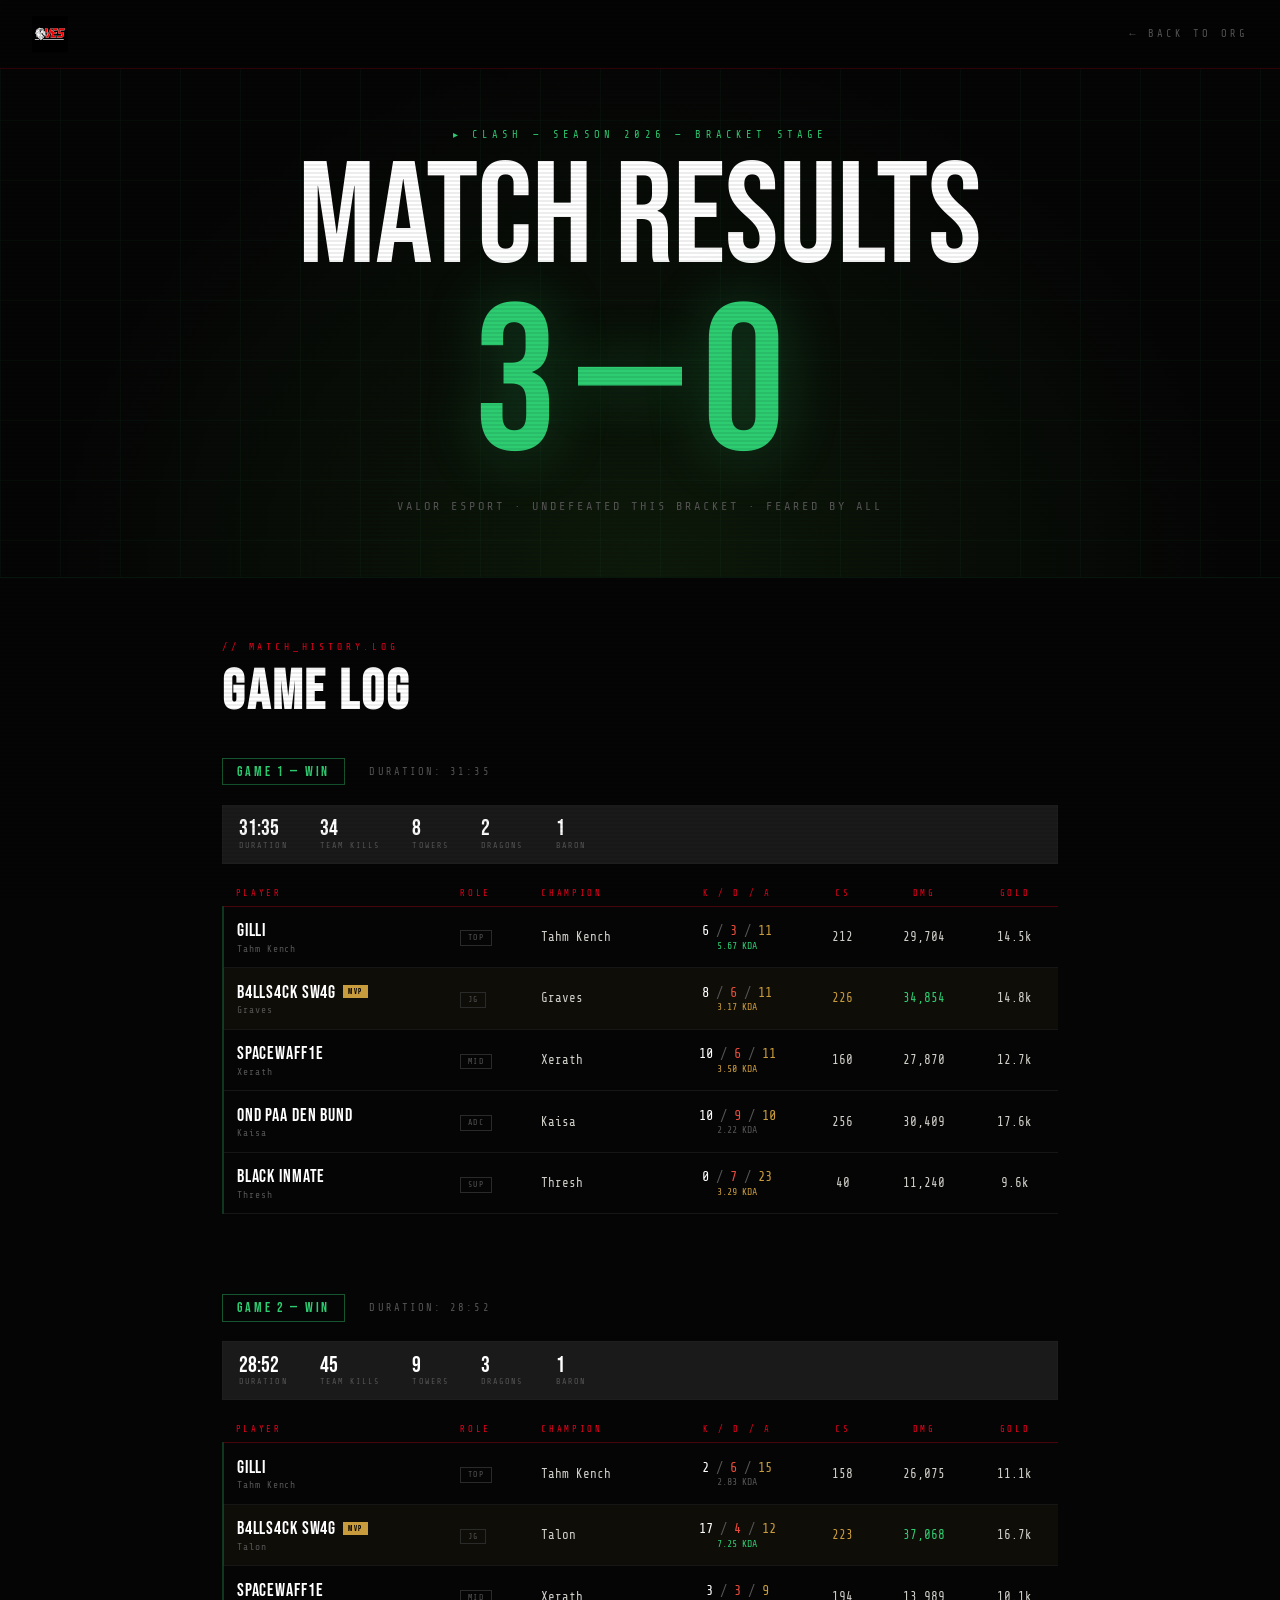
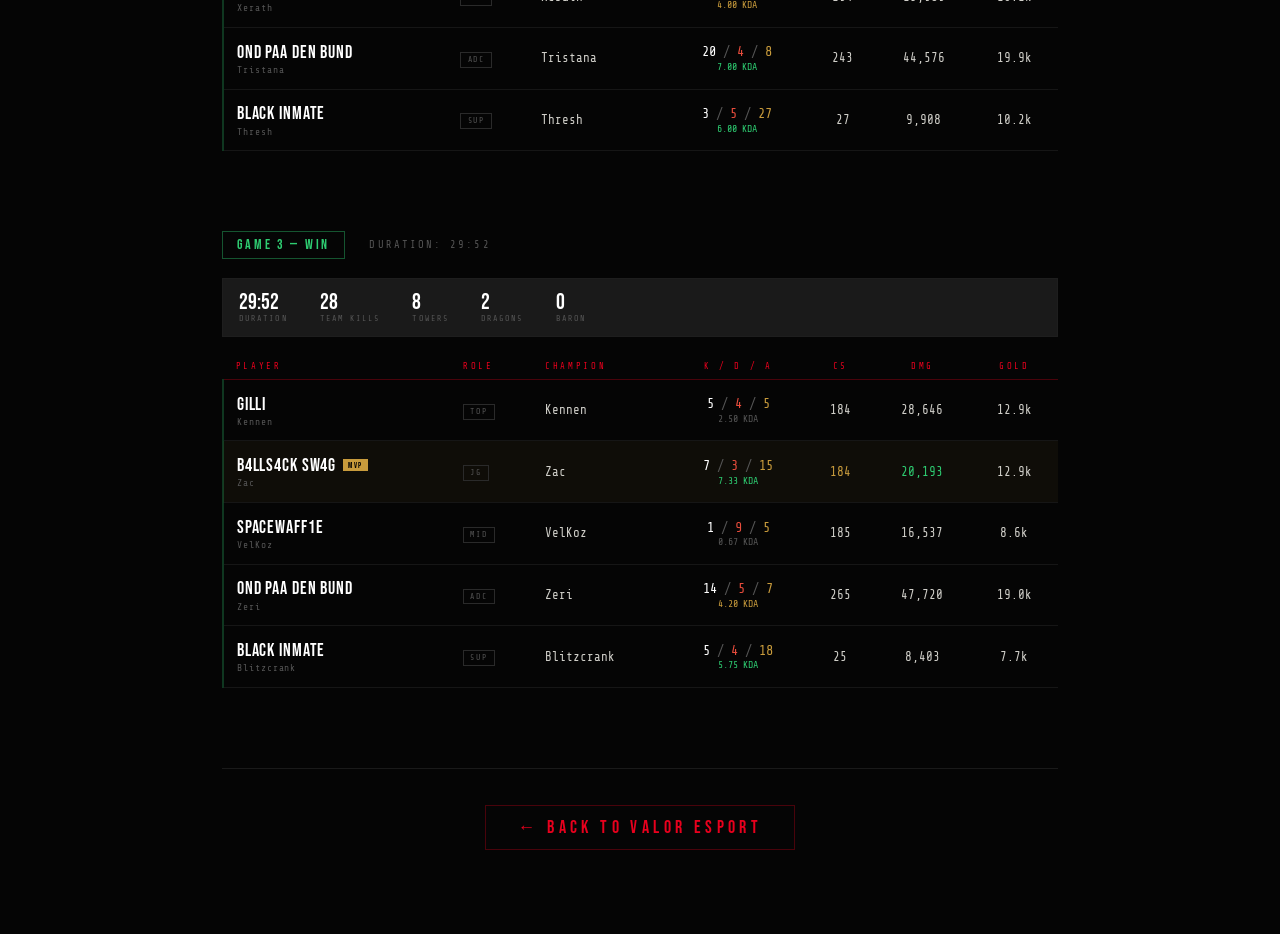
<file: clash1.html>
<!DOCTYPE html>
<html lang="en">
<head>
  <meta charset="UTF-8" />
  <meta name="viewport" content="width=device-width, initial-scale=1.0" />
  <title>VES — MATCH RESULTS</title>
  <link href="https://fonts.googleapis.com/css2?family=Bebas+Neue&family=Share+Tech+Mono&display=swap" rel="stylesheet" />
  <style>
    :root {
      --red: #e8001d;
      --gold: #c89b3c;
      --darker: #050505;
      --grey: #1a1a1a;
      --text: #d0cfc9;
      --dim: #555;
      --win-bright: #2ecc71;
      --loss-bright: #e74c3c;
    }

    * { margin: 0; padding: 0; box-sizing: border-box; }
    html { scroll-behavior: smooth; }

    body {
      background: var(--darker);
      color: var(--text);
      font-family: 'Share Tech Mono', monospace;
      overflow-x: hidden;
      cursor: crosshair;
    }

    body::after {
      content: '';
      position: fixed;
      inset: 0;
      background: repeating-linear-gradient(0deg, transparent, transparent 2px, rgba(0,0,0,0.07) 2px, rgba(0,0,0,0.07) 4px);
      pointer-events: none;
      z-index: 9999;
    }

    nav {
      position: fixed;
      top: 0; left: 0; right: 0;
      z-index: 100;
      display: flex;
      justify-content: space-between;
      align-items: center;
      padding: 1rem 2rem;
      background: rgba(5,5,5,0.9);
      backdrop-filter: blur(10px);
      border-bottom: 1px solid rgba(232,0,29,0.2);
    }

    .nav-brand {
      font-family: 'Bebas Neue', sans-serif;
      font-size: 1.4rem;
      letter-spacing: 0.15em;
      color: var(--red);
      text-decoration: none;
      display: flex;
      align-items: center;
    }

    .nav-brand img { height: 36px; width: auto; display: block; }

    .nav-back {
      font-size: 0.65rem;
      letter-spacing: 0.3em;
      text-transform: uppercase;
      color: var(--dim);
      text-decoration: none;
      transition: color 0.2s;
    }
    .nav-back:hover { color: var(--red); }

    .results-hero {
      padding: 8rem 2rem 4rem;
      text-align: center;
      background: radial-gradient(ellipse at 50% 100%, #0d1a0a 0%, #050505 65%);
      border-bottom: 1px solid rgba(46,204,113,0.1);
      position: relative;
      overflow: hidden;
    }

    .results-hero::before {
      content: '';
      position: absolute;
      inset: 0;
      background-image:
        linear-gradient(rgba(46,204,113,0.04) 1px, transparent 1px),
        linear-gradient(90deg, rgba(46,204,113,0.04) 1px, transparent 1px);
      background-size: 60px 60px;
    }

    .hero-event  { font-size: 0.65rem; letter-spacing: 0.4em; color: var(--win-bright); margin-bottom: 0.8rem; position: relative; }
    .hero-title  { font-family: 'Bebas Neue', sans-serif; font-size: clamp(4rem, 12vw, 9rem); line-height: 0.9; color: #fff; position: relative; }
    .hero-score  { font-family: 'Bebas Neue', sans-serif; font-size: clamp(5rem, 18vw, 13rem); line-height: 1; color: var(--win-bright); text-shadow: 0 0 60px rgba(46,204,113,0.3); letter-spacing: 0.1em; position: relative; }
    .hero-sub    { font-size: 0.75rem; letter-spacing: 0.25em; color: var(--dim); margin-top: 0.5rem; position: relative; }

    .page { max-width: 900px; margin: 0 auto; padding: 4rem 2rem 6rem; }

    .section-label { font-size: 0.6rem; letter-spacing: 0.4em; color: var(--red); text-transform: uppercase; margin-bottom: 0.4rem; }
    .section-title { font-family: 'Bebas Neue', sans-serif; font-size: clamp(2rem, 5vw, 3.5rem); color: #fff; letter-spacing: 0.05em; margin-bottom: 2rem; }

    /* ── GAME BLOCK (rendered by component) ── */
    .game-block { margin-bottom: 5rem; }

    .game-header { display: flex; align-items: center; gap: 1.5rem; margin-bottom: 1.2rem; flex-wrap: wrap; }

    .game-badge {
      font-family: 'Bebas Neue', sans-serif;
      font-size: 0.85rem;
      letter-spacing: 0.2em;
      padding: 0.3rem 0.9rem;
      border: 1px solid rgba(46,204,113,0.4);
      color: var(--win-bright);
    }

    .game-meta { font-size: 0.65rem; letter-spacing: 0.2em; color: var(--dim); }

    .summary-bar {
      display: flex;
      gap: 2rem;
      flex-wrap: wrap;
      margin-bottom: 1rem;
      padding: 0.8rem 1rem;
      border: 1px solid #1e1e1e;
      background: var(--grey);
    }

    .sbar-item { display: flex; flex-direction: column; }
    .sbar-val { font-family: 'Bebas Neue', sans-serif; font-size: 1.4rem; color: #fff; line-height: 1; }
    .sbar-key { font-size: 0.52rem; letter-spacing: 0.25em; color: var(--dim); text-transform: uppercase; }

    .scoreboard { width: 100%; border-collapse: collapse; font-size: 0.78rem; }
    .scoreboard thead tr { border-bottom: 1px solid rgba(232,0,29,0.3); }
    .scoreboard th {
      font-size: 0.55rem; letter-spacing: 0.3em; color: var(--red);
      text-transform: uppercase; padding: 0.5rem 0.8rem;
      text-align: left; font-weight: normal; white-space: nowrap;
    }
    .scoreboard th.center, .scoreboard td.center { text-align: center; }
    .scoreboard td { padding: 0.85rem 0.8rem; border-bottom: 1px solid #161616; vertical-align: middle; }
    .scoreboard tbody tr:hover td { background: #141414; }

    .player-cell { display: flex; flex-direction: column; gap: 0.15rem; }
    .player-ign  { font-family: 'Bebas Neue', sans-serif; font-size: 1.1rem; letter-spacing: 0.05em; color: #fff; }
    .player-champ { font-size: 0.6rem; color: var(--dim); letter-spacing: 0.1em; }

    .role-tag { font-size: 0.5rem; letter-spacing: 0.2em; color: var(--dim); border: 1px solid #2a2a2a; padding: 0.15rem 0.4rem; text-transform: uppercase; }

    .kda-display { display: flex; flex-direction: column; align-items: center; gap: 0.1rem; }
    .kda-nums { font-size: 0.85rem; }
    .kda-nums .k { color: #fff; }
    .kda-nums .sep { color: var(--dim); }
    .kda-nums .d { color: var(--loss-bright); }
    .kda-nums .a { color: var(--gold); }
    .kda-ratio { font-size: 0.62rem; color: var(--dim); }
    .kda-ratio.perfect { color: var(--win-bright); }
    .kda-ratio.great   { color: var(--gold); }

    .stat-val { color: var(--text); }
    .stat-val.highlight { color: var(--gold); }
    .stat-val.mvp-val   { color: var(--win-bright); }

    .mvp-row td { background: rgba(200,155,60,0.05) !important; }
    .mvp-badge { font-size: 0.48rem; letter-spacing: 0.2em; background: var(--gold); color: #000; padding: 0.12rem 0.35rem; vertical-align: middle; margin-left: 0.4rem; }

    .row-win { border-left: 2px solid rgba(46,204,113,0.25); }

    .back-cta { text-align: center; margin-top: 4rem; padding-top: 3rem; border-top: 1px solid #1a1a1a; }
    .back-link {
      font-family: 'Bebas Neue', sans-serif; font-size: 1.1rem; letter-spacing: 0.25em;
      color: var(--red); text-decoration: none; border: 1px solid rgba(232,0,29,0.3);
      padding: 0.7rem 2rem; transition: background 0.2s, color 0.2s;
    }
    .back-link:hover { background: var(--red); color: #fff; }

    @media (max-width: 600px) {
      .scoreboard th, .scoreboard td { padding: 0.5rem 0.4rem; }
      .hide-mobile { display: none; }
    }
  </style>
</head>
<body>

<nav>
  <a href="index.html" class="nav-brand"><img src="logo.png" /></a>
  <a href="index.html" class="nav-back">← Back to org</a>
</nav>

<div class="results-hero">
  <p class="hero-event">▸ CLASH — SEASON 2026 — BRACKET STAGE</p>
  <div class="hero-title">MATCH RESULTS</div>
  <div class="hero-score">3—0</div>
  <p class="hero-sub">VALOR ESPORT · UNDEFEATED THIS BRACKET · FEARED BY ALL</p>
</div>

<div class="page">
  <p class="section-label">// match_history.log</p>
  <h2 class="section-title">GAME LOG</h2>

  <!--
  ╔══════════════════════════════════════════════════════════════╗
  ║  HOW TO ADD A GAME                                           ║
  ║                                                              ║
  ║  Copy one <clash-game> tag below and paste it here.         ║
  ║  Fill in:                                                    ║
  ║    num      — Game number (1, 2, 3...)                       ║
  ║    result   — WIN or LOSS                                    ║
  ║    duration — e.g. 31:35                                     ║
  ║    kills / towers / dragons / baron — team summary stats     ║
  ║    players  — JSON array, one object per player:             ║
  ║      name, role, champ, k, d, a, cs, dmg, gold, mvp (bool)  ║
  ╚══════════════════════════════════════════════════════════════╝
  -->

  <clash-game
    num="1" result="WIN" duration="31:35"
    kills="34" towers="8" dragons="2" baron="1"
    players='[
      { "name": "Gilli",           "role": "Top", "champ": "Tahm Kench", "k": 6,  "d": 3, "a": 11, "cs": 212, "dmg": "29,704", "gold": "14.5k" },
      { "name": "B4LLS4CK SW4G",   "role": "JG",  "champ": "Graves",     "k": 8,  "d": 6, "a": 11, "cs": 226, "dmg": "34,854", "gold": "14.8k", "mvp": true },
      { "name": "Spacewaff1e",     "role": "Mid", "champ": "Xerath",     "k": 10, "d": 6, "a": 11, "cs": 160, "dmg": "27,870", "gold": "12.7k" },
      { "name": "ond paa den bund","role": "ADC", "champ": "Kaisa",      "k": 10, "d": 9, "a": 10, "cs": 256, "dmg": "30,409", "gold": "17.6k" },
      { "name": "Black Inmate",    "role": "Sup", "champ": "Thresh",     "k": 0,  "d": 7, "a": 23, "cs": 40,  "dmg": "11,240", "gold": "9.6k"  }
    ]'>
  </clash-game>

  <clash-game
    num="2" result="WIN" duration="28:52"
    kills="45" towers="9" dragons="3" baron="1"
    players='[
      { "name": "Gilli",           "role": "Top", "champ": "Tahm Kench", "k": 2,  "d": 6, "a": 15, "cs": 158, "dmg": "26,075", "gold": "11.1k" },
      { "name": "B4LLS4CK SW4G",   "role": "JG",  "champ": "Talon",     "k": 17, "d": 4, "a": 12, "cs": 223, "dmg": "37,068", "gold": "16.7k", "mvp": true },
      { "name": "Spacewaff1e",     "role": "Mid", "champ": "Xerath",     "k": 3,  "d": 3, "a": 9,  "cs": 194, "dmg": "13,989", "gold": "10.1k" },
      { "name": "ond paa den bund","role": "ADC", "champ": "Tristana",   "k": 20, "d": 4, "a": 8,  "cs": 243, "dmg": "44,576", "gold": "19.9k" },
      { "name": "Black Inmate",    "role": "Sup", "champ": "Thresh",     "k": 3,  "d": 5, "a": 27, "cs": 27,  "dmg": "9,908",  "gold": "10.2k" }
    ]'>
  </clash-game>

  <clash-game
    num="3" result="WIN" duration="29:52"
    kills="28" towers="8" dragons="2" baron="0"
    players='[
      { "name": "Gilli",           "role": "Top", "champ": "Kennen",     "k": 5,  "d": 4, "a": 5,  "cs": 184, "dmg": "28,646", "gold": "12.9k" },
      { "name": "B4LLS4CK SW4G",   "role": "JG",  "champ": "Zac",       "k": 7,  "d": 3, "a": 15, "cs": 184, "dmg": "20,193", "gold": "12.9k", "mvp": true },
      { "name": "Spacewaff1e",     "role": "Mid", "champ": "VelKoz",    "k": 1,  "d": 9, "a": 5,  "cs": 185, "dmg": "16,537", "gold": "8.6k"  },
      { "name": "ond paa den bund","role": "ADC", "champ": "Zeri",       "k": 14, "d": 5, "a": 7,  "cs": 265, "dmg": "47,720", "gold": "19.0k" },
      { "name": "Black Inmate",    "role": "Sup", "champ": "Blitzcrank", "k": 5,  "d": 4, "a": 18, "cs": 25,  "dmg": "8,403",  "gold": "7.7k"  }
    ]'>
  </clash-game>

  <div class="back-cta">
    <a href="index.html#tournaments" class="back-link">← BACK TO VALOR ESPORT</a>
  </div>
</div>

<script>
  function calcKDA(k, d, a) {
    if (d === 0) return { text: 'Perfect KDA', cls: 'perfect' };
    const ratio = (k + a) / d;
    return {
      text: ratio.toFixed(2) + ' KDA',
      cls:  ratio >= 5 ? 'perfect' : ratio >= 3 ? 'great' : ''
    };
  }

  class ClashGame extends HTMLElement {
    connectedCallback() {
      const num      = this.getAttribute('num');
      const result   = this.getAttribute('result') || 'WIN';
      const duration = this.getAttribute('duration');
      const kills    = this.getAttribute('kills');
      const towers   = this.getAttribute('towers');
      const dragons  = this.getAttribute('dragons');
      const baron    = this.getAttribute('baron');
      const players  = JSON.parse(this.getAttribute('players') || '[]');

      const isWin = result.toUpperCase() === 'WIN';

      const summaryItems = [
        { val: duration, key: 'Duration' },
        { val: kills,    key: 'Team kills' },
        { val: towers,   key: 'Towers' },
        { val: dragons,  key: 'Dragons' },
        { val: baron,    key: 'Baron' },
      ];

      const rows = players.map(p => {
        const kda = calcKDA(p.k, p.d, p.a);
        return `
          <tr class="row-win${p.mvp ? ' mvp-row' : ''}">
            <td>
              <div class="player-cell">
                <span class="player-ign">${p.name}${p.mvp ? '<span class="mvp-badge">MVP</span>' : ''}</span>
                <span class="player-champ">${p.champ}</span>
              </div>
            </td>
            <td class="hide-mobile"><span class="role-tag">${p.role}</span></td>
            <td class="stat-val">${p.champ}</td>
            <td class="center">
              <div class="kda-display">
                <span class="kda-nums">
                  <span class="k">${p.k}</span><span class="sep"> / </span><span class="d">${p.d}</span><span class="sep"> / </span><span class="a">${p.a}</span>
                </span>
                <span class="kda-ratio ${kda.cls}">${kda.text}</span>
              </div>
            </td>
            <td class="center hide-mobile"><span class="stat-val${p.mvp ? ' highlight' : ''}">${p.cs}</span></td>
            <td class="center hide-mobile"><span class="stat-val${p.mvp ? ' mvp-val' : ''}">${p.dmg}</span></td>
            <td class="center hide-mobile"><span class="stat-val">${p.gold}</span></td>
          </tr>`;
      }).join('');

      this.innerHTML = `
        <div class="game-block">
          <div class="game-header">
            <span class="game-badge">GAME ${num} — ${result}</span>
            <div class="game-meta">DURATION: ${duration}</div>
          </div>
          <div class="summary-bar">
            ${summaryItems.map(i => `
              <div class="sbar-item">
                <span class="sbar-val">${i.val}</span>
                <span class="sbar-key">${i.key}</span>
              </div>`).join('')}
          </div>
          <table class="scoreboard">
            <thead><tr>
              <th>Player</th>
              <th class="hide-mobile">Role</th>
              <th>Champion</th>
              <th class="center">K / D / A</th>
              <th class="center hide-mobile">CS</th>
              <th class="center hide-mobile">Dmg</th>
              <th class="center hide-mobile">Gold</th>
            </tr></thead>
            <tbody>${rows}</tbody>
          </table>
        </div>`;
    }
  }

  customElements.define('clash-game', ClashGame);
</script>

</body>
</html>
</file>
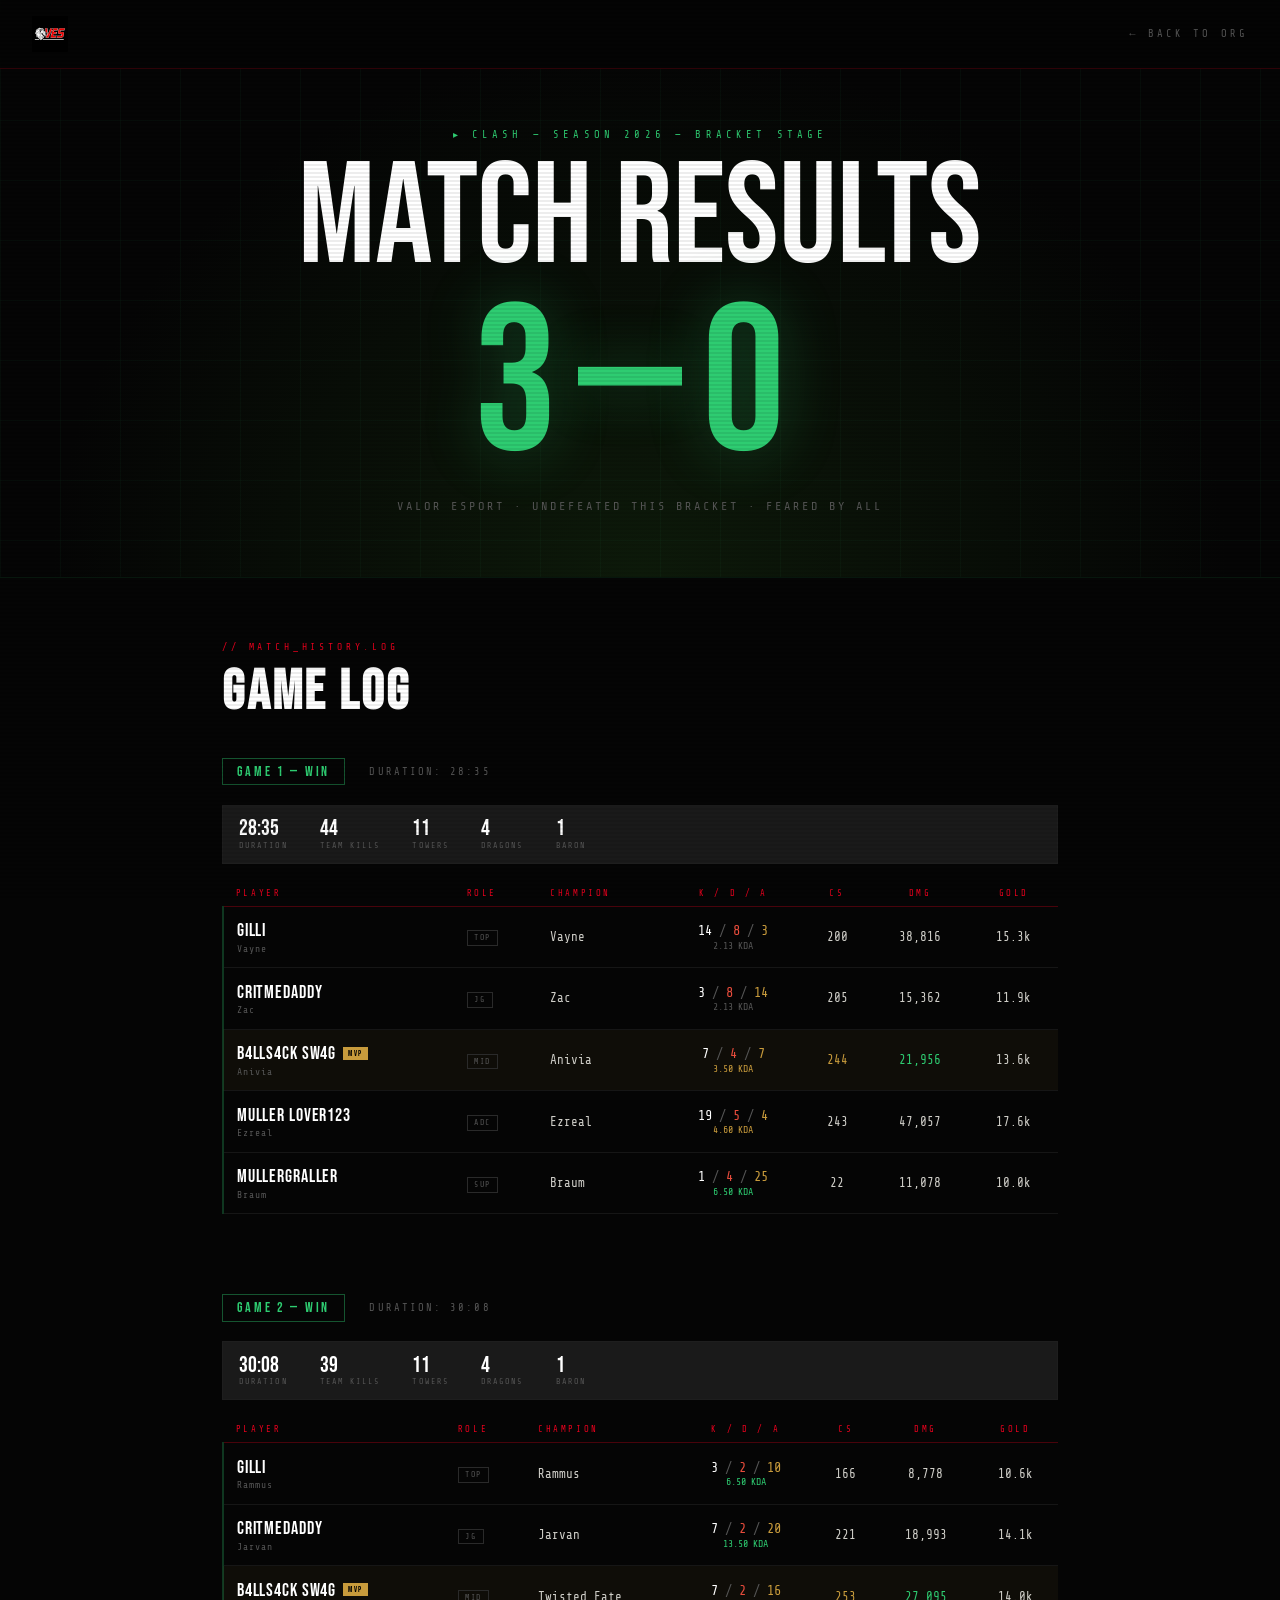
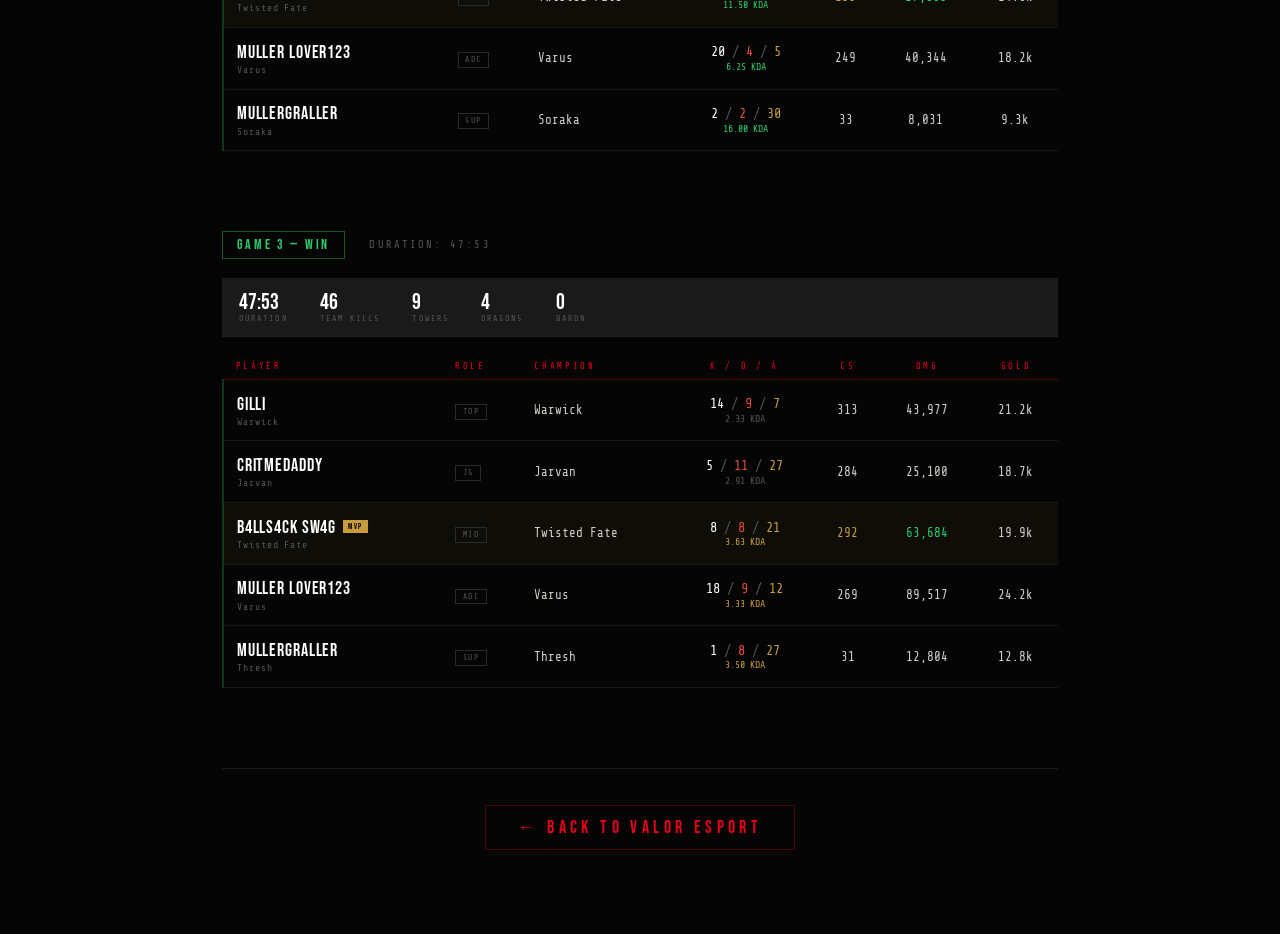
<file: clash2.html>
<!DOCTYPE html>
<html lang="en">
<head>
  <meta charset="UTF-8" />
  <meta name="viewport" content="width=device-width, initial-scale=1.0" />
  <title>VES — MATCH RESULTS</title>
  <link href="https://fonts.googleapis.com/css2?family=Bebas+Neue&family=Share+Tech+Mono&display=swap" rel="stylesheet" />
  <link href="clash.css" rel="stylesheet"/>
</head>
<body>

<nav>
  <a href="index.html" class="nav-brand"><img src="logo.png" /></a>
  <a href="index.html" class="nav-back">← Back to org</a>
</nav>

<div class="results-hero">
  <p class="hero-event">▸ CLASH — SEASON 2026 — BRACKET STAGE</p>
  <div class="hero-title">MATCH RESULTS</div>
  <div class="hero-score">3—0</div>
  <p class="hero-sub">VALOR ESPORT · UNDEFEATED THIS BRACKET · FEARED BY ALL</p>
</div>

<div class="page">
  <p class="section-label">// match_history.log</p>
  <h2 class="section-title">GAME LOG</h2>

  <!--
  ╔══════════════════════════════════════════════════════════════╗
  ║  HOW TO ADD A GAME                                           ║
  ║                                                              ║
  ║  Copy one <clash-game> tag below and paste it here.         ║
  ║  Fill in:                                                    ║
  ║    num      — Game number (1, 2, 3...)                       ║
  ║    result   — WIN or LOSS                                    ║
  ║    duration — e.g. 31:35                                     ║
  ║    kills / towers / dragons / baron — team summary stats     ║
  ║    players  — JSON array, one object per player:             ║
  ║      name, role, champ, k, d, a, cs, dmg, gold, mvp (bool)  ║
  ╚══════════════════════════════════════════════════════════════╝
  -->

  <clash-game
    num="1" result="WIN" duration="28:35"
    kills="44" towers="11" dragons="4" baron="1"
    players='[
      { "name": "Gilli",           "role": "Top", "champ": "Vayne", "k": 14,  "d": 8, "a": 3, "cs": 200, "dmg": "38,816", "gold": "15.3k" },
      { "name": "CritMeDaddy",   "role": "JG",  "champ": "Zac",     "k": 3,  "d": 8, "a": 14, "cs": 205, "dmg": "15,362", "gold": "11.9k" },
      { "name": "B4LLS4CK SW4G",     "role": "Mid", "champ": "Anivia",     "k": 7, "d": 4, "a": 7, "cs": 244, "dmg": "21,956", "gold": "13.6k", "mvp": true },
      { "name": "MULLER LOVER123","role": "ADC", "champ": "Ezreal",      "k": 19, "d": 5, "a": 4, "cs": 243, "dmg": "47,057", "gold": "17.6k" },
      { "name": "MullerGraller",    "role": "Sup", "champ": "Braum",     "k": 1,  "d": 4, "a": 25, "cs": 22,  "dmg": "11,078", "gold": "10.0k"  }
    ]'>
  </clash-game>

  <clash-game
    num="2" result="WIN" duration="30:08"
    kills="39" towers="11" dragons="4" baron="1"
    players='[
      { "name": "Gilli",           "role": "Top", "champ": "Rammus", "k": 3,  "d": 2, "a": 10, "cs": 166, "dmg": "8,778", "gold": "10.6k" },
      { "name": "CritMeDaddy",   "role": "JG",  "champ": "Jarvan",     "k": 7,  "d": 2, "a": 20, "cs": 221, "dmg": "18,993", "gold": "14.1k" },
      { "name": "B4LLS4CK SW4G",     "role": "Mid", "champ": "Twisted Fate",     "k": 7, "d": 2, "a": 16, "cs": 253, "dmg": "27,095", "gold": "14.0k", "mvp": true },
      { "name": "MULLER LOVER123","role": "ADC", "champ": "Varus",      "k": 20, "d": 4, "a": 5, "cs": 249, "dmg": "40,344", "gold": "18.2k" },
      { "name": "MullerGraller",    "role": "Sup", "champ": "Soraka",     "k": 2,  "d": 2, "a": 30, "cs": 33,  "dmg": "8,031", "gold": "9.3k"  }
    ]'>
  </clash-game>

  <clash-game
    num="3" result="WIN" duration="47:53"
    kills="46" towers="9" dragons="4" baron="0"
    players='[
      { "name": "Gilli",           "role": "Top", "champ": "Warwick",     "k": 14,  "d": 9, "a": 7,  "cs": 313, "dmg": "43,977", "gold": "21.2k" },
      { "name": "CritMeDaddy",   "role": "JG",  "champ": "Jarvan",       "k": 5,  "d": 11, "a": 27, "cs": 284, "dmg": "25,100", "gold": "18.7k" },
      { "name": "B4LLS4CK SW4G",     "role": "Mid", "champ": "Twisted Fate",    "k": 8,  "d": 8, "a": 21,  "cs": 292, "dmg": "63,684", "gold": "19.9k", "mvp": true  },
      { "name": "MULLER LOVER123","role": "ADC", "champ": "Varus",       "k": 18, "d": 9, "a": 12,  "cs": 269, "dmg": "89,517", "gold": "24.2k" },
      { "name": "MullerGraller",    "role": "Sup", "champ": "Thresh", "k": 1,  "d": 8, "a": 27, "cs": 31,  "dmg": "12,804",  "gold": "12.8k"  }
    ]'>
  </clash-game>

  <div class="back-cta">
    <a href="index.html#tournaments" class="back-link">← BACK TO VALOR ESPORT</a>
  </div>
</div>

<script src="clash.js"></script>

</body>
</html>
</file>
<file: clash.css>
:root {
      --red: #e8001d;
      --gold: #c89b3c;
      --darker: #050505;
      --grey: #1a1a1a;
      --text: #d0cfc9;
      --dim: #555;
      --win-bright: #2ecc71;
      --loss-bright: #e74c3c;
    }
 
    * { margin: 0; padding: 0; box-sizing: border-box; }
    html { scroll-behavior: smooth; }
 
    body {
      background: var(--darker);
      color: var(--text);
      font-family: 'Share Tech Mono', monospace;
      overflow-x: hidden;
      cursor: crosshair;
    }
 
    body::after {
      content: '';
      position: fixed;
      inset: 0;
      background: repeating-linear-gradient(0deg, transparent, transparent 2px, rgba(0,0,0,0.07) 2px, rgba(0,0,0,0.07) 4px);
      pointer-events: none;
      z-index: 9999;
    }
 
    nav {
      position: fixed;
      top: 0; left: 0; right: 0;
      z-index: 100;
      display: flex;
      justify-content: space-between;
      align-items: center;
      padding: 1rem 2rem;
      background: rgba(5,5,5,0.9);
      backdrop-filter: blur(10px);
      border-bottom: 1px solid rgba(232,0,29,0.2);
    }
 
    .nav-brand {
      font-family: 'Bebas Neue', sans-serif;
      font-size: 1.4rem;
      letter-spacing: 0.15em;
      color: var(--red);
      text-decoration: none;
      display: flex;
      align-items: center;
    }
 
    .nav-brand img { height: 36px; width: auto; display: block; }
 
    .nav-back {
      font-size: 0.65rem;
      letter-spacing: 0.3em;
      text-transform: uppercase;
      color: var(--dim);
      text-decoration: none;
      transition: color 0.2s;
    }
    .nav-back:hover { color: var(--red); }
 
    .results-hero {
      padding: 8rem 2rem 4rem;
      text-align: center;
      background: radial-gradient(ellipse at 50% 100%, #0d1a0a 0%, #050505 65%);
      border-bottom: 1px solid rgba(46,204,113,0.1);
      position: relative;
      overflow: hidden;
    }
 
    .results-hero::before {
      content: '';
      position: absolute;
      inset: 0;
      background-image:
        linear-gradient(rgba(46,204,113,0.04) 1px, transparent 1px),
        linear-gradient(90deg, rgba(46,204,113,0.04) 1px, transparent 1px);
      background-size: 60px 60px;
    }
 
    .hero-event  { font-size: 0.65rem; letter-spacing: 0.4em; color: var(--win-bright); margin-bottom: 0.8rem; position: relative; }
    .hero-title  { font-family: 'Bebas Neue', sans-serif; font-size: clamp(4rem, 12vw, 9rem); line-height: 0.9; color: #fff; position: relative; }
    .hero-score  { font-family: 'Bebas Neue', sans-serif; font-size: clamp(5rem, 18vw, 13rem); line-height: 1; color: var(--win-bright); text-shadow: 0 0 60px rgba(46,204,113,0.3); letter-spacing: 0.1em; position: relative; }
    .hero-sub    { font-size: 0.75rem; letter-spacing: 0.25em; color: var(--dim); margin-top: 0.5rem; position: relative; }
 
    .page { max-width: 900px; margin: 0 auto; padding: 4rem 2rem 6rem; }
 
    .section-label { font-size: 0.6rem; letter-spacing: 0.4em; color: var(--red); text-transform: uppercase; margin-bottom: 0.4rem; }
    .section-title { font-family: 'Bebas Neue', sans-serif; font-size: clamp(2rem, 5vw, 3.5rem); color: #fff; letter-spacing: 0.05em; margin-bottom: 2rem; }
 
    /* ── GAME BLOCK (rendered by component) ── */
    .game-block { margin-bottom: 5rem; }
 
    .game-header { display: flex; align-items: center; gap: 1.5rem; margin-bottom: 1.2rem; flex-wrap: wrap; }
 
    .game-badge {
      font-family: 'Bebas Neue', sans-serif;
      font-size: 0.85rem;
      letter-spacing: 0.2em;
      padding: 0.3rem 0.9rem;
      border: 1px solid rgba(46,204,113,0.4);
      color: var(--win-bright);
    }
 
    .game-meta { font-size: 0.65rem; letter-spacing: 0.2em; color: var(--dim); }
 
    .summary-bar {
      display: flex;
      gap: 2rem;
      flex-wrap: wrap;
      margin-bottom: 1rem;
      padding: 0.8rem 1rem;
      border: 1px solid #1e1e1e;
      background: var(--grey);
    }
 
    .sbar-item { display: flex; flex-direction: column; }
    .sbar-val { font-family: 'Bebas Neue', sans-serif; font-size: 1.4rem; color: #fff; line-height: 1; }
    .sbar-key { font-size: 0.52rem; letter-spacing: 0.25em; color: var(--dim); text-transform: uppercase; }
 
    .scoreboard { width: 100%; border-collapse: collapse; font-size: 0.78rem; }
    .scoreboard thead tr { border-bottom: 1px solid rgba(232,0,29,0.3); }
    .scoreboard th {
      font-size: 0.55rem; letter-spacing: 0.3em; color: var(--red);
      text-transform: uppercase; padding: 0.5rem 0.8rem;
      text-align: left; font-weight: normal; white-space: nowrap;
    }
    .scoreboard th.center, .scoreboard td.center { text-align: center; }
    .scoreboard td { padding: 0.85rem 0.8rem; border-bottom: 1px solid #161616; vertical-align: middle; }
    .scoreboard tbody tr:hover td { background: #141414; }
 
    .player-cell { display: flex; flex-direction: column; gap: 0.15rem; }
    .player-ign  { font-family: 'Bebas Neue', sans-serif; font-size: 1.1rem; letter-spacing: 0.05em; color: #fff; }
    .player-champ { font-size: 0.6rem; color: var(--dim); letter-spacing: 0.1em; }
 
    .role-tag { font-size: 0.5rem; letter-spacing: 0.2em; color: var(--dim); border: 1px solid #2a2a2a; padding: 0.15rem 0.4rem; text-transform: uppercase; }
 
    .kda-display { display: flex; flex-direction: column; align-items: center; gap: 0.1rem; }
    .kda-nums { font-size: 0.85rem; }
    .kda-nums .k { color: #fff; }
    .kda-nums .sep { color: var(--dim); }
    .kda-nums .d { color: var(--loss-bright); }
    .kda-nums .a { color: var(--gold); }
    .kda-ratio { font-size: 0.62rem; color: var(--dim); }
    .kda-ratio.perfect { color: var(--win-bright); }
    .kda-ratio.great   { color: var(--gold); }
 
    .stat-val { color: var(--text); }
    .stat-val.highlight { color: var(--gold); }
    .stat-val.mvp-val   { color: var(--win-bright); }
 
    .mvp-row td { background: rgba(200,155,60,0.05) !important; }
    .mvp-badge { font-size: 0.48rem; letter-spacing: 0.2em; background: var(--gold); color: #000; padding: 0.12rem 0.35rem; vertical-align: middle; margin-left: 0.4rem; }
 
    .row-win  { border-left: 2px solid rgba(46,204,113,0.25); }
    .row-loss { border-left: 2px solid rgba(231,76,60,0.25); }
 
    .game-badge.loss {
      border-color: rgba(231,76,60,0.4);
      color: var(--loss-bright);
    }
 
    .scoreboard tbody .row-loss td { color: #999; }
    .scoreboard tbody .row-loss .player-ign { color: #bbb; }
 
    .back-cta { text-align: center; margin-top: 4rem; padding-top: 3rem; border-top: 1px solid #1a1a1a; }
    .back-link {
      font-family: 'Bebas Neue', sans-serif; font-size: 1.1rem; letter-spacing: 0.25em;
      color: var(--red); text-decoration: none; border: 1px solid rgba(232,0,29,0.3);
      padding: 0.7rem 2rem; transition: background 0.2s, color 0.2s;
    }
    .back-link:hover { background: var(--red); color: #fff; }
 
    @media (max-width: 600px) {
      .scoreboard th, .scoreboard td { padding: 0.5rem 0.4rem; }
      .hide-mobile { display: none; }
    }
</file>
